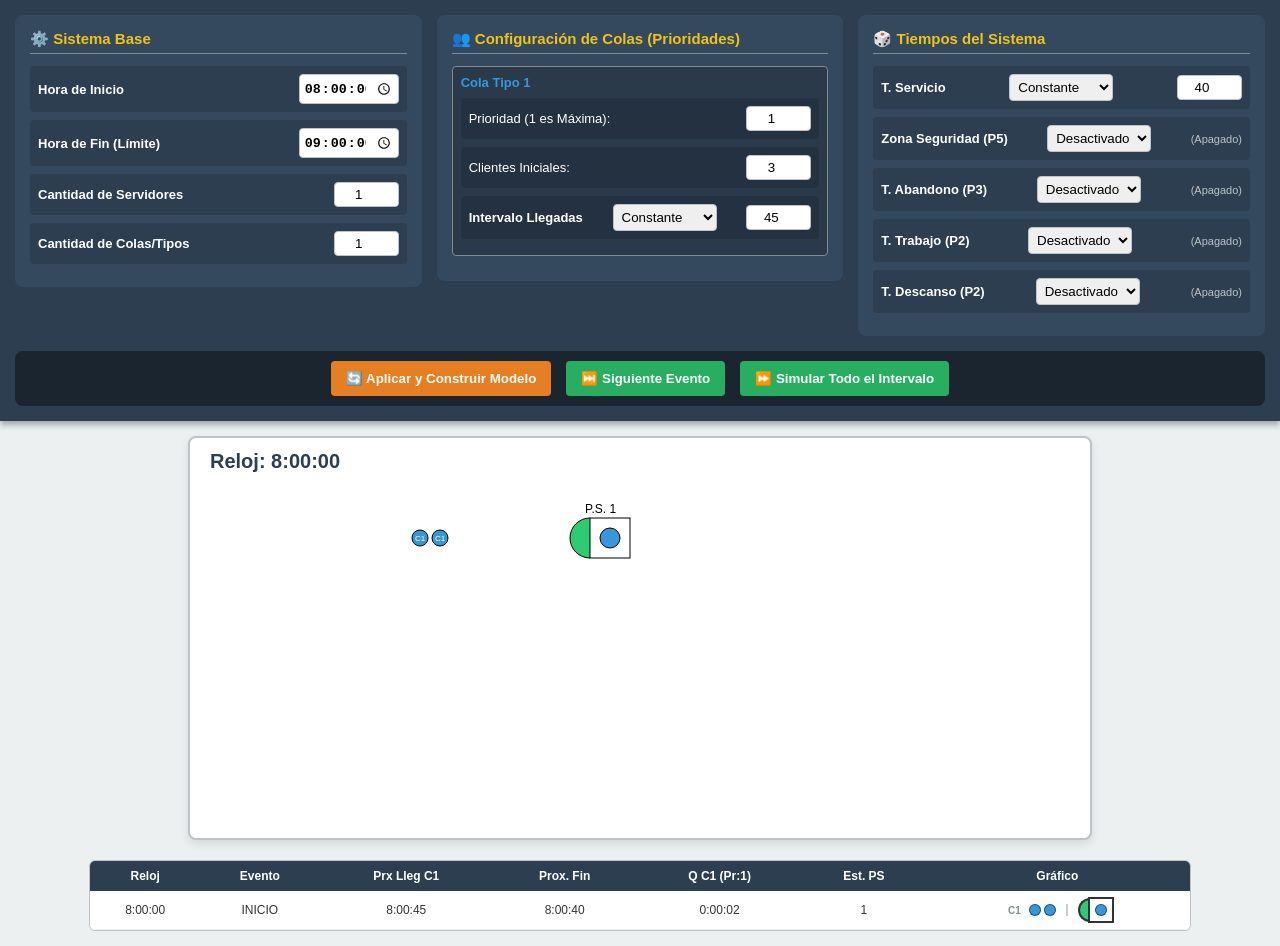
<file: simulador 1.0/index.html>
<!DOCTYPE html>
<html lang="es">
<head>
    <meta charset="UTF-8">
    <meta name="viewport" content="width=device-width, initial-scale=1.0">
    <title>Simulador Avanzado Universal - Multi-Cola</title>
    <link rel="stylesheet" href="css/styles.css">
</head>
<body>
    <nav id="menuSuperior">
        <div class="panel-superior">
            <div id="panelSistema" class="seccion-config">
                <h3>⚙️ Sistema Base</h3>
            </div>
            
            <div id="panelColas" class="seccion-config">
                <h3>👥 Configuración de Colas (Prioridades)</h3>
            </div>

            <div id="panelGeneradores" class="seccion-config">
                <h3>🎲 Tiempos del Sistema</h3>
            </div>
        </div>
        
        <div class="controles-ejecucion">
            <button id="btnReiniciar">🔄 Aplicar y Construir Modelo</button>
            <button id="btnPasoAPaso">⏭️ Siguiente Evento</button>
            <button id="btnSimularTodo">⏩ Simular Todo el Intervalo</button>
        </div>
    </nav>
    
    <main>
        <canvas id="lienzoSimulacion" width="900" height="400"></canvas>
        <div class="contenedor-tabla">
            <table id="tablaResultados">
                <thead id="cabeceraTabla"></thead>
                <tbody id="cuerpoTabla"></tbody>
            </table>
        </div>
    </main>
    <script type="module" src="js/app.js"></script>
</body>
</html>
</file>
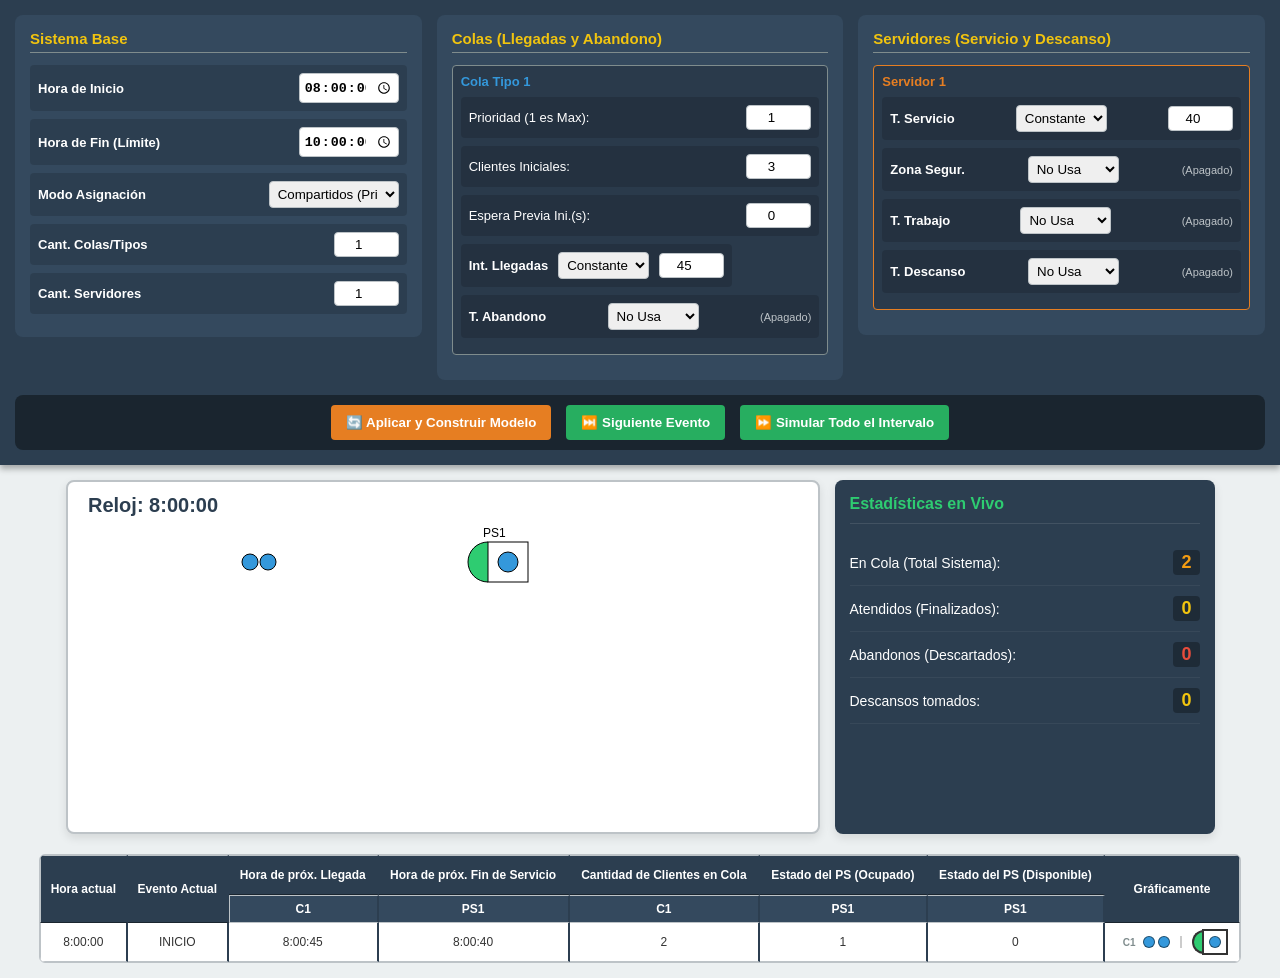
<file: simulador V2 - vesrion final/index.html>
<!DOCTYPE html>
<html lang="es">
<head>
    <meta charset="UTF-8">
    <meta name="viewport" content="width=device-width, initial-scale=1.0">
    <title>Simulador de Colas Avanzado - Cátedra</title>
    <link rel="stylesheet" href="css/styles.css">
</head>
<body>
    <!-- Menu Configuración -->
    <nav id="menuSuperior">
        <div class="panel-superior">
            <div id="panelSistema" class="seccion-config">
                <h3>Sistema Base</h3>
            </div>
            <div id="panelColas" class="seccion-config">
                <h3>Colas (Llegadas y Abandono)</h3>
            </div>
            <div id="panelServidores" class="seccion-config">
                <h3>Servidores (Servicio y Descanso)</h3>
            </div>
        </div>
        
        <!-- Controles -->
        <div class="controles-ejecucion">
            <button id="btnReiniciar">🔄 Aplicar y Construir Modelo</button>
            <button id="btnPasoAPaso">⏭️ Siguiente Evento</button>
            <button id="btnSimularTodo">⏩ Simular Todo el Intervalo</button>
        </div>
    </nav>
    
    <main>
        <!-- Animación -->
        <div class="contenedor-principal">
            <canvas id="lienzoSimulacion" width="750" height="350"></canvas>
            <div id="panelEstadisticas" class="panel-estadisticas">
                <h3>Estadísticas en Vivo</h3>
                <ul id="listaEstadisticas"></ul>
            </div>
        </div>

        <!-- Tabla -->
        <div class="contenedor-tabla">
            <table id="tablaResultados">
                <thead id="cabeceraTabla"></thead>
                <tbody id="cuerpoTabla"></tbody>
            </table>
        </div>
    </main>
    
    <script type="module" src="js/app.js"></script>
</body>
</html>
</file>
<file: simulador 1.0/css/styles.css>
body { margin: 0; font-family: 'Segoe UI', Tahoma, Geneva, Verdana, sans-serif; background-color: #ecf0f1; color: #333; }
main { display: flex; flex-direction: column; align-items: center; padding: 15px; gap: 20px; }

#menuSuperior { background-color: #2c3e50; color: white; padding: 15px; display: flex; flex-direction: column; gap: 15px; box-shadow: 0 4px 6px rgba(0,0,0,0.3); }
.panel-superior { display: flex; gap: 15px; align-items: flex-start; justify-content: center; flex-wrap: wrap; }
.seccion-config { background-color: #34495e; padding: 15px; border-radius: 8px; flex: 1; min-width: 300px; max-height: 420px; overflow-y: auto; }
.seccion-config h3 { margin-top: 0; margin-bottom: 12px; font-size: 15px; color: #f1c40f; border-bottom: 1px solid #7f8c8d; padding-bottom: 5px; }

.config-row { display: flex; align-items: center; justify-content: space-between; margin-bottom: 8px; font-size: 13px; gap: 10px; background: rgba(0,0,0,0.15); padding: 8px; border-radius: 4px; }
.config-row select, .config-row input { padding: 4px; border-radius: 4px; border: 1px solid #bdc3c7; outline: none; }
.config-row input[type="number"] { width: 55px; text-align: center; }
.config-row input[type="time"] { width: 90px; text-align: center; font-weight: bold; }
.parametros-dinamicos { display: flex; gap: 5px; }

.caja-cola { border: 1px solid #7f8c8d; padding: 8px; margin-bottom: 10px; border-radius: 4px; background: rgba(0,0,0,0.2); }
.caja-cola h4 { margin: 0 0 8px 0; color: #3498db; font-size: 13px; }

.controles-ejecucion { display: flex; gap: 15px; justify-content: center; background: #1a252f; padding: 10px; border-radius: 8px; }
button { padding: 10px 15px; background-color: #27ae60; color: white; border: none; border-radius: 4px; cursor: pointer; font-weight: bold; transition: 0.2s; }
button:hover { background-color: #2ecc71; }
#btnReiniciar { background-color: #e67e22; } #btnReiniciar:hover { background-color: #d35400; }

canvas { background-color: white; border: 2px solid #bdc3c7; border-radius: 8px; box-shadow: 0 4px 10px rgba(0,0,0,0.1); }

.contenedor-tabla { width: 100%; max-width: 1100px; max-height: 400px; overflow-y: auto; background: white; border: 1px solid #bdc3c7; border-radius: 6px; }
table { width: 100%; border-collapse: collapse; text-align: center; }
th { background-color: #2c3e50; color: white; padding: 8px; position: sticky; top: 0; z-index: 10; font-size: 12px; }
td { padding: 6px; border-bottom: 1px solid #ecf0f1; vertical-align: middle; font-size: 12px; }
tr:nth-child(even) { background-color: #f8f9fa; }
tr:hover { background-color: #e8f4f8; }

.mini-sistema { display: flex; align-items: center; justify-content: center; gap: 10px; }
.columna-colas { display: flex; flex-direction: column; gap: 5px; align-items: flex-end; border-right: 2px dashed #ccc; padding-right: 10px; }
.fila-cola { display: flex; gap: 3px; align-items: center; height: 12px;}
.etiqueta-cola { font-size: 10px; font-weight: bold; color: #7f8c8d; margin-right: 5px; width: 20px; text-align: right;}
.columna-servidores { display: flex; flex-direction: column; gap: 5px; }
.fila-ps { display: flex; align-items: center; }
.mini-zona-seguridad { width: 22px; height: 22px; border: 2px dashed #7f8c8d; display: flex; align-items: center; justify-content: center; margin-right: 5px; position: relative; border-radius: 3px;}
.mini-zona-seguridad::after { content: 'Z.S.'; position: absolute; top: -10px; font-size: 8px; color: #7f8c8d; font-weight: bold; }
.mini-semicirculo { width: 10px; height: 20px; border: 2px solid #333; border-right: none; border-radius: 20px 0 0 20px; }
.mini-semicirculo.verde { background-color: #2ecc71; } .mini-semicirculo.rojo { background-color: #e74c3c; }
.mini-cuadrado { width: 22px; height: 22px; border: 2px solid #333; background-color: white; display: flex; align-items: center; justify-content: center; margin-left: -2px; }
.mini-cliente { width: 10px; height: 10px; border-radius: 50%; border: 1px solid rgba(0,0,0,0.5); }
</file>
<file: simulador V2 - vesrion final/css/styles.css>
/* Layout Base */
body { margin: 0; font-family: 'Segoe UI', Tahoma, Geneva, Verdana, sans-serif; background-color: #ecf0f1; color: #333; }
main { display: flex; flex-direction: column; align-items: center; padding: 15px; gap: 20px; }

/* Menú Superior y Paneles */
#menuSuperior { background-color: #2c3e50; color: white; padding: 15px; display: flex; flex-direction: column; gap: 15px; box-shadow: 0 4px 6px rgba(0,0,0,0.3); }
.panel-superior { display: flex; gap: 15px; align-items: flex-start; justify-content: center; flex-wrap: wrap; }
.seccion-config { background-color: #34495e; padding: 15px; border-radius: 8px; flex: 1; min-width: 320px; max-height: 400px; overflow-y: auto; }
.seccion-config h3 { margin-top: 0; margin-bottom: 12px; font-size: 15px; color: #f1c40f; border-bottom: 1px solid #7f8c8d; padding-bottom: 5px; }

/* Controles de Formulario */
.config-row { display: flex; align-items: center; justify-content: space-between; margin-bottom: 8px; font-size: 13px; gap: 10px; background: rgba(0,0,0,0.15); padding: 8px; border-radius: 4px; }
.config-row select, .config-row input { padding: 4px; border-radius: 4px; border: 1px solid #bdc3c7; outline: none; }
.config-row select { max-width: 130px; }
.config-row input[type="number"] { width: 55px; text-align: center; }
.config-row input[type="time"] { width: 90px; text-align: center; font-weight: bold; }
.parametros-dinamicos { display: flex; gap: 5px; } 

/* Tarjetas de Entidades */
.caja-cola, .caja-servidor { padding: 8px; margin-bottom: 10px; border-radius: 4px; background: rgba(0,0,0,0.2); }
.caja-cola { border: 1px solid #7f8c8d; }
.caja-servidor { border: 1px solid #e67e22; }
.caja-cola h4 { margin: 0 0 8px 0; color: #3498db; font-size: 13px; }
.caja-servidor h4 { margin: 0 0 8px 0; color: #e67e22; font-size: 13px; }

/* Botones */
.controles-ejecucion { display: flex; gap: 15px; justify-content: center; background: #1a252f; padding: 10px; border-radius: 8px; }
button { padding: 10px 15px; background-color: #27ae60; color: white; border: none; border-radius: 4px; cursor: pointer; font-weight: bold; transition: 0.2s; }
button:hover { background-color: #2ecc71; }
#btnReiniciar { background-color: #e67e22; } #btnReiniciar:hover { background-color: #d35400; }

/* Panel de Estadísticas */
.contenedor-principal { display: flex; gap: 15px; width: 100%; max-width: 1200px; justify-content: center;}
canvas { background-color: white; border: 2px solid #bdc3c7; border-radius: 8px; box-shadow: 0 4px 10px rgba(0,0,0,0.1); }
.panel-estadisticas { background: #2c3e50; color: white; padding: 15px; border-radius: 8px; flex: 1; max-width: 350px; box-shadow: 0 4px 10px rgba(0,0,0,0.1); }
.panel-estadisticas h3 { color: #2ecc71; margin-top: 0; border-bottom: 1px solid rgba(255,255,255,0.1); padding-bottom: 10px; font-size: 16px; }
.panel-estadisticas ul { list-style: none; padding: 0; margin: 0; font-size: 14px; }
.panel-estadisticas li { padding: 10px 0; border-bottom: 1px solid rgba(255,255,255,0.05); display: flex; justify-content: space-between; align-items: center; }
.panel-estadisticas li strong { color: #f1c40f; font-size: 18px; background: rgba(0,0,0,0.3); padding: 2px 8px; border-radius: 4px;}

/* Tabla Principal */
.contenedor-tabla { width: 100%; max-width: 1200px; max-height: 450px; overflow-y: auto; background: white; border: 1px solid #bdc3c7; border-radius: 6px; }
table { width: 100%; border-collapse: separate; border-spacing: 0; text-align: center; }
th, td { border-bottom: 1px solid #bdc3c7; border-right: 1px solid #bdc3c7; padding: 6px 8px; vertical-align: middle; font-size: 12px; }
th { border-top: 1px solid #bdc3c7; }
td:first-child, th:first-child { border-left: 1px solid #bdc3c7; }
thead tr:nth-child(1) th { position: sticky; top: 0; z-index: 11; background-color: #2c3e50; color: white; border-bottom: 1px solid #1a252f; height: 26px; }
thead tr:nth-child(2) th { position: sticky; top: 39px; z-index: 10; background-color: #34495e; color: white; }
.borde-grueso-der { border-right: 2px solid #2c3e50 !important; }
tr:nth-child(even) td { background-color: #f8f9fa; }
tr:hover td { background-color: #e8f4f8; }

/* Graficos de simulacion */
.mini-sistema { display: flex; align-items: center; justify-content: center; gap: 10px; }
.columna-colas { display: flex; flex-direction: column; gap: 5px; align-items: flex-end; border-right: 2px dashed #ccc; padding-right: 10px; }
.fila-cola { display: flex; gap: 3px; align-items: center; height: 12px;}
.etiqueta-cola { font-size: 10px; font-weight: bold; color: #7f8c8d; margin-right: 5px; width: 20px; text-align: right;}
.columna-servidores { display: flex; flex-direction: column; gap: 5px; }
.fila-ps { display: flex; align-items: center; }
.mini-zona-seguridad { width: 22px; height: 22px; border: 2px dashed #7f8c8d; display: flex; align-items: center; justify-content: center; margin-right: 5px; position: relative; border-radius: 3px;}
.mini-zona-seguridad::after { content: 'Z.S.'; position: absolute; top: -10px; font-size: 8px; color: #7f8c8d; font-weight: bold; }
.mini-semicirculo { width: 10px; height: 20px; border: 2px solid #333; border-right: none; border-radius: 20px 0 0 20px; }
.mini-semicirculo.verde { background-color: #2ecc71; } .mini-semicirculo.rojo { background-color: #e74c3c; }
.mini-cuadrado { width: 22px; height: 22px; border: 2px solid #333; background-color: white; display: flex; align-items: center; justify-content: center; margin-left: -2px; }
.mini-cliente { width: 10px; height: 10px; border-radius: 50%; border: 1px solid rgba(0,0,0,0.5); }
</file>
